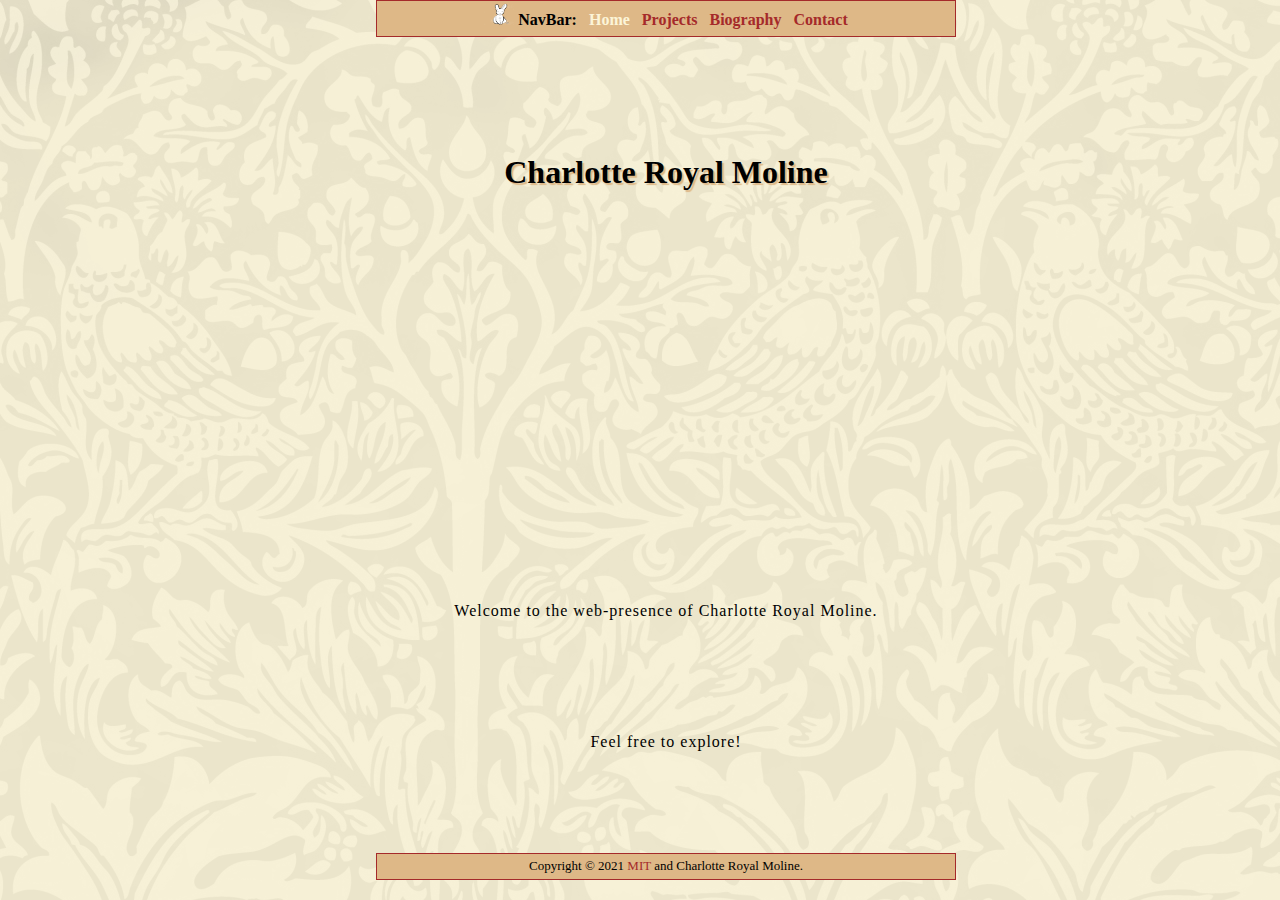
<file: index.html>
<html>
<!-- This portfolio page has been made in partial fulfillment of the requirements of MITxPro Emeritus' course: Professional Certificate in Coding: Women's Cohort - August 2021

Bio includes: 
Minimum 50 words 
Photo 
GitHub username 
Linkedin link 
Contact Information (Email address or best way to contact otherwise) 

Website includes: 
Landing page 
Projects page (2 or more Project titles; Links to GitHub repositories; Project descriptions (1 - 5 sentences per project)
Navigation Bar
Video which gives overview of your work and skills; Uploaded to Youtube; Embedded in website; Length of 2 minutes or less
Use of bootstrap, with evidence of import to GitHub pages page
-->
<head>
    <title>Charlotte Royal Moline Online</title>
    <link rel="stylesheet" href="styles.css">
</head>
<body>
    <!--Added a BootStrap NavBar and customized it-->


    <main class="content">
        <nav class="navbar" width="100%">
            <div class="container-fluid">
                    <a class="navbar-brand" href="https://Chariael.github.io/bunny.html">
                <img src="images/HazelCartoon2.png" alt="" width="30" height="24" class="d-inline-block align-text-top">
              </a>
            <span class="navbar-brand mb-0 h1">NavBar:</span>
                  <a class="nav-link-active" href="https://Chariael.github.io/index.html">Home</a>
                  <a class="nav-link" href="https://Chariael.github.io/projects.html">Projects</a>
                  <a class="nav-link" href="https://Chariael.github.io/bio.html">Biography</a>
                  <a class="nav-link" href="https://Chariael.github.io/contact.html">Contact</a>
            </div>
        </nav>
        <h1>Charlotte Royal Moline</h1>
        <div class="video">
            <iframe width="560" height="315" src="https://www.youtube.com/embed/Gx1CLKDnlT0" title="YouTube video player" frameborder="0" allow="accelerometer; autoplay; clipboard-write; encrypted-media; gyroscope; picture-in-picture" allowfullscreen></iframe>
            </video>
    </div>

    <p id="vp1"> Welcome to the web-presence of Charlotte Royal Moline.</p>
    <p id="vp2"> Feel free to explore!</p>
    
    <div class="footer">Copyright © 2021 <a href="https://www.mit.edu/">MIT</a> and Charlotte Royal Moline.</div>

    </main>
<script>

</script>
</body>

</html>
</file>
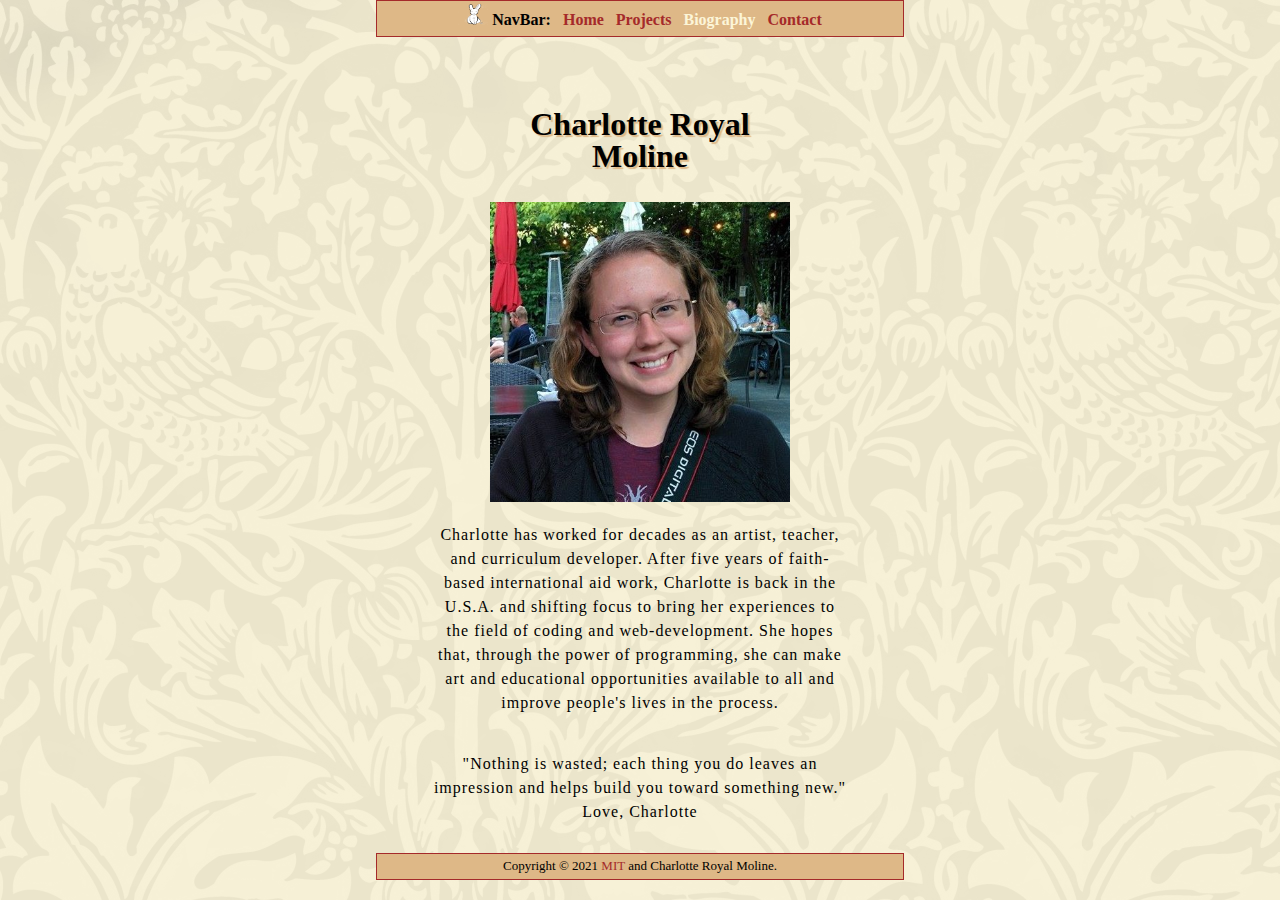
<file: bio.html>
<html>
<!-- This portfolio page has been made in partial fulfillment of the requirements of MITxPro Emeritus' course: Professional Certificate in Coding: Women's Cohort - August 2021

Bio includes: 
Minimum 50 words 
Photo 
GitHub username 
Linkedin link 
Contact Information (Email address or best way to contact otherwise) 

Website includes: 
Landing page 
Projects page (2 or more Project titles; Links to GitHub repositories; Project descriptions (1 - 5 sentences per project)
Navigation Bar
Video which gives overview of your work and skills; Uploaded to Youtube; Embedded in website; Length of 2 minutes or less
Use of bootstrap, with evidence of import to GitHub pages page
-->


<head>
    <title>Charlotte Royal Moline Online</title>
    <link rel="stylesheet" href="styles.css">
</head>
<body>
    <main class="content">

    <nav class="navbar" width="100%">
        <div class="container-fluid">
                <a class="navbar-brand" href="https://Chariael.github.io/bunny.html">
            <img src="images/HazelCartoon2.png" alt="" width="30" height="24" class="d-inline-block align-text-top">
          </a>
        <span class="navbar-brand mb-0 h1">NavBar:</span>
              <a class="nav-link" href="https://Chariael.github.io/index.html">Home</a>
              <a class="nav-link" href="https://Chariael.github.io/projects.html">Projects</a>
              <a class="nav-link-active" href="https://Chariael.github.io/bio.html">Biography</a>
              <a class="nav-link" href="https://Chariael.github.io/contact.html">Contact</a>
        </div>
    </nav>

        <h1>Charlotte Royal Moline</h1>
        <img src="images/CharlotteCafePic.jpg"
     alt="A pleasant picture of Charlotte outdoors at a cafe."
     width="300"
     title="Charlotte Royal Moline's Biography Page Picture">


    <p id="p2"> Charlotte has worked for decades as an artist, teacher, and curriculum developer. After five years of faith-based international aid work, Charlotte is back in the U.S.A. and shifting focus to bring her experiences to the field of coding and web-development. She hopes that, through the power of programming, she can make art and educational opportunities available to all and improve people's lives in the process. </p>
    <p id="p3">"Nothing is wasted; each thing you do leaves an impression and helps build you toward something new."   Love, Charlotte</p>
    <!-- <p>"Try new things and practice the ones that you like. You never know where your interests will take you"</p>-->
    
    <div class="footer">Copyright © 2021 <a href="https://www.mit.edu/">MIT</a> and Charlotte Royal Moline.</div>

    </main>

<script>

</script>
</body>

</html>
</file>
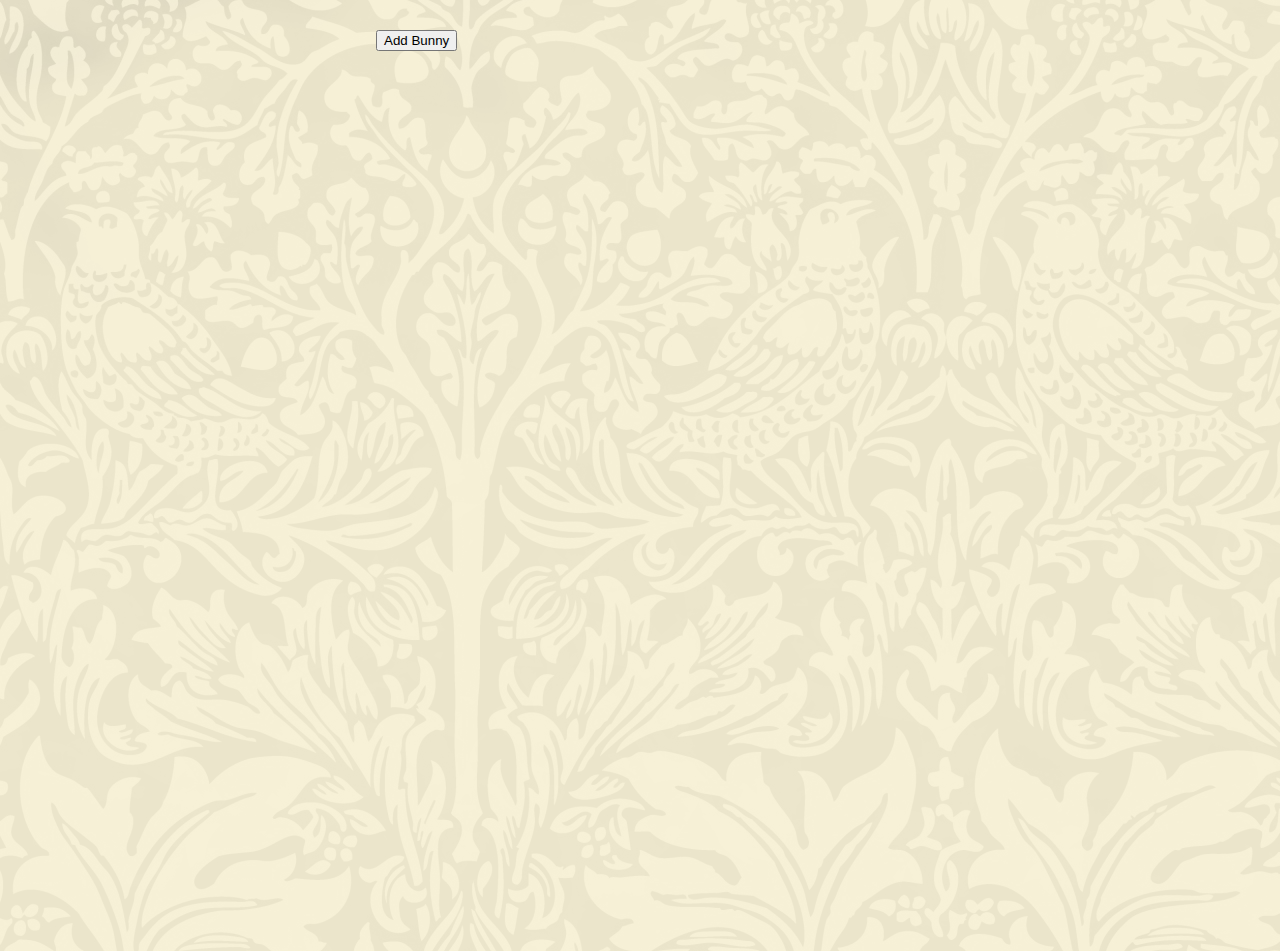
<file: bunny.html>
<!-- This portfolio page has been made in partial fulfillment of the requirements of MITxPro Emeritus' course: Professional Certificate in Coding: Women's Cohort - August 2021

Bio includes: 
Minimum 50 words 
Photo 
GitHub username 
Linkedin link 
Contact Information (Email address or best way to contact otherwise) 

Website includes: 
Landing page 
Projects page (2 or more Project titles; Links to GitHub repositories; Project descriptions (1 - 5 sentences per project)
Navigation Bar
Video which gives overview of your work and skills; Uploaded to Youtube; Embedded in website; Length of 2 minutes or less
Use of bootstrap, with evidence of import to GitHub pages page
-->
<!-- This page is, of course, just for fun-->

<html>
    <head>
        <title>Hazel's Bunny Page</title>
    <link rel="stylesheet" href="styles.css">
    </head>
    <div id='bunny'>
        <button onclick='makeOne()' width='200' height='30' style="margin-top: 30px;">Add Bunny</button>

    </div>
<main class="content">


</div>


</main>
<SCRIPT>
    var pos = 0;
    const bunArray = [
        ['images/HazelCartoon2.png']
    ];
    var direction = 0;
    const bunnies = []; // This array holds all the pacmen

    function setToRandom(scale) {
        return {
            x: Math.random() * scale,
            y: Math.random() * scale
        }
    }
    // Factory to make a PacMan at a random position
    function makeBun() {
        // returns an object with random values scaled {x: 33, y: 21}
        let position = setToRandom(750);
        // Add images to div id = game
        let bunny = document.getElementById('bunny');
        let newImg = document.createElement('img');
        newImg.style.position = 'absolute';
        newImg.src = 'images/HazelCartoon2.png';
        newImg.width = 100;
        newImg.style.left = position.x;
        newImg.style.top = position.y;
        bunny.appendChild(newImg);
        return {
            position,
            velocity,
            newImg
        }
    }

    function makeOne() {
        bunnies.push(makeBun()); // add a new bunny
    }
</SCRIPT>


</html>
</file>
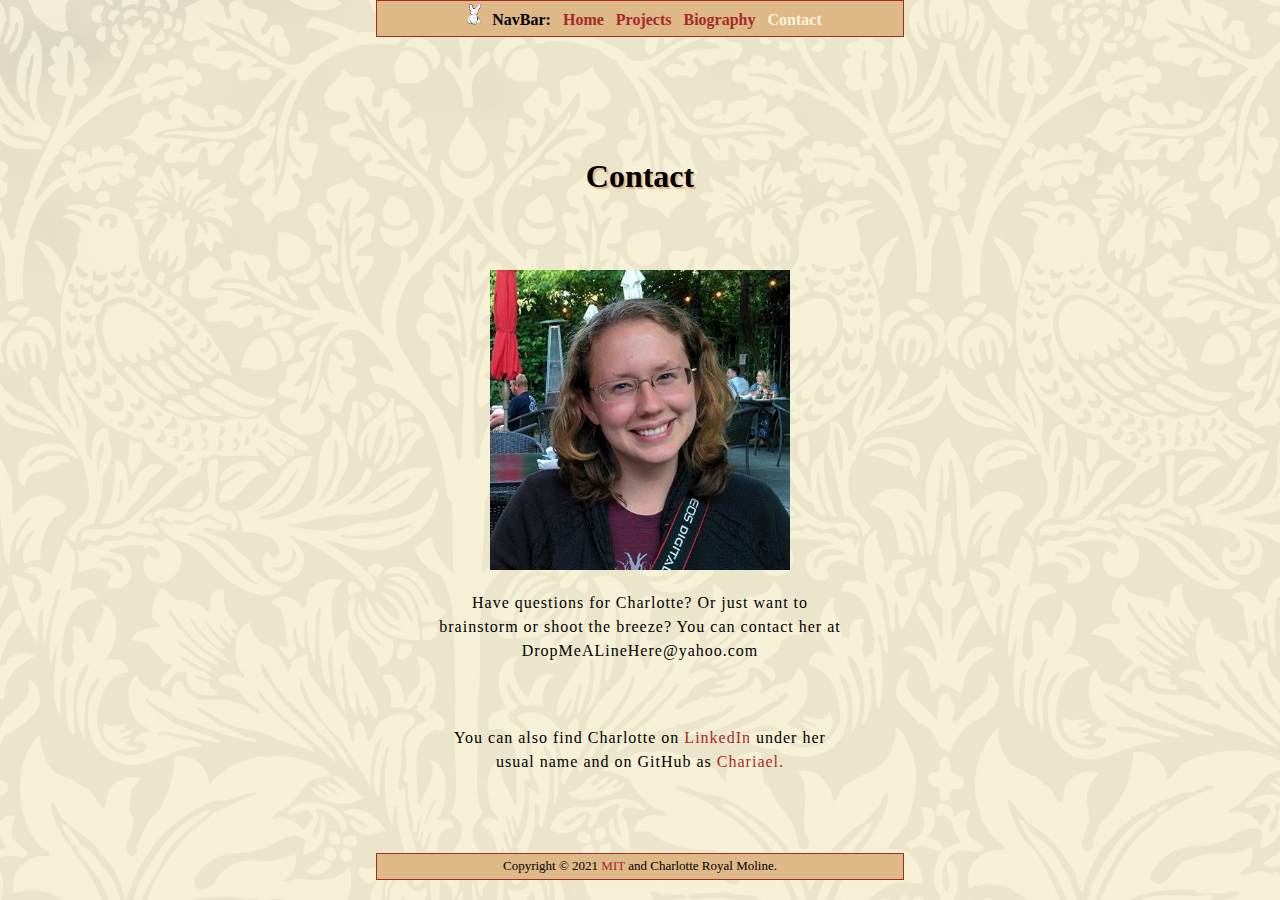
<file: contact.html>
<html>
<!-- This portfolio page has been made in partial fulfillment of the requirements of MITxPro Emeritus' course: Professional Certificate in Coding: Women's Cohort - August 2021

Bio includes: 
Minimum 50 words 
Photo 
GitHub username 
Linkedin link 
Contact Information (Email address or best way to contact otherwise) 

Website includes: 
Landing page 
Projects page (2 or more Project titles; Links to GitHub repositories; Project descriptions (1 - 5 sentences per project)
Navigation Bar
Video which gives overview of your work and skills; Uploaded to Youtube; Embedded in website; Length of 2 minutes or less
Use of bootstrap, with evidence of import to GitHub pages page
-->


<head>
    <title>Charlotte Royal Moline Online</title>
    <link rel="stylesheet" href="styles.css">
</head>
<body>
    <main class="content">

    <nav class="navbar" width="100%">
        <div class="container-fluid">
                <a class="navbar-brand" href="https://Chariael.github.io/bunny.html">
            <img src="images/HazelCartoon2.png" alt="" width="30" height="24" class="d-inline-block align-text-top">
          </a>
        <span class="navbar-brand mb-0 h1">NavBar:</span>
              <a class="nav-link" href="https://Chariael.github.io/index.html">Home</a>
              <a class="nav-link" href="https://Chariael.github.io/projects.html">Projects</a>
              <a class="nav-link" href="https://Chariael.github.io/bio.html">Biography</a>
              <a class="nav-link-active" href="https://Chariael.github.io/contact.html">Contact</a>
        </div>
    </nav>


        <h1>Contact</h1>
        <img src="images/CharlotteCafePic.jpg"
        alt="A pleasant picture of Charlotte outdoors at a cafe."
        width="300"
        title="Charlotte Royal Moline's Biography Page Picture">
    <p id="p2"> Have questions for Charlotte? Or just want to brainstorm or shoot the breeze? You can contact her at DropMeALineHere@yahoo.com</p>
    <p id="p3">You can also find Charlotte on <a href="https://www.linkedin.com/in/charlotte-royal-moline-1a989635/">LinkedIn</a> under her usual name and on GitHub as <a href="https://github.com/chariael">Chariael.</a></p>

    
    <div class="footer">Copyright © 2021 <a href="https://www.mit.edu/">MIT</a> and Charlotte Royal Moline.</div>

    </main>
<script>

</script>
</body>

</html>
</file>
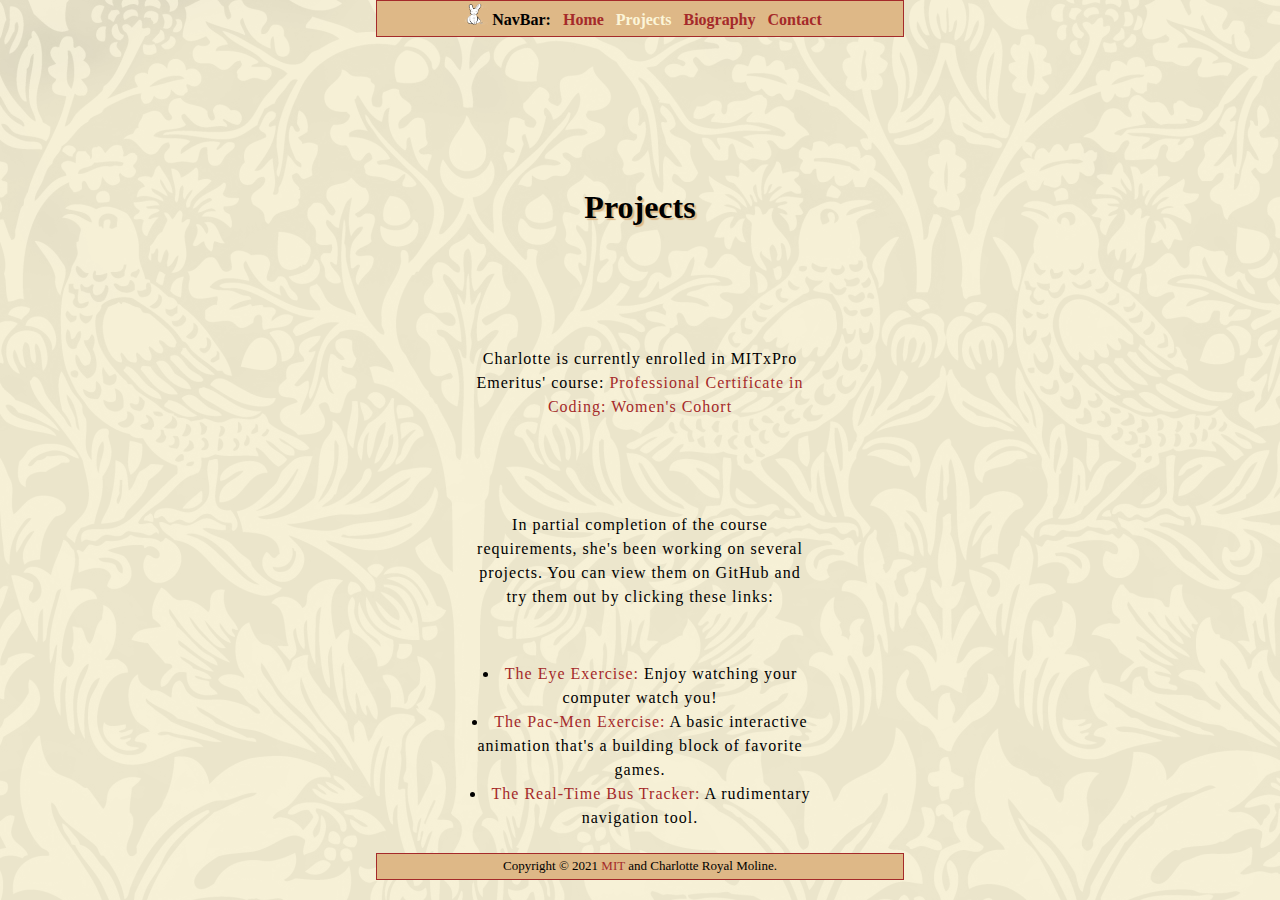
<file: projects.html>
<html>
<!-- This portfolio page has been made in partial fulfillment of the requirements of MITxPro Emeritus' course: Professional Certificate in Coding: Women's Cohort - August 2021

Bio includes: 
Minimum 50 words 
Photo 
GitHub username 
Linkedin link 
Contact Information (Email address or best way to contact otherwise) 

Website includes: 
Landing page 
Projects page (2 or more Project titles; Links to GitHub repositories; Project descriptions (1 - 5 sentences per project)
Navigation Bar
Video which gives overview of your work and skills; Uploaded to Youtube; Embedded in website; Length of 2 minutes or less
Use of bootstrap, with evidence of import to GitHub pages page
-->

<head>
    <title>Charlotte Royal Moline Online</title>
    <link rel="stylesheet" href="styles.css">
</head>
<body>
    <main class="content">
    <nav class="navbar" width="100%">
        <div class="container-fluid">
                <a class="navbar-brand" href="https://Chariael.github.io/bunny.html">
            <img src="images/HazelCartoon2.png" alt="" width="30" height="24" class="d-inline-block align-text-top">
          </a>
        <span class="navbar-brand mb-0 h1">NavBar:</span>
              <a class="nav-link" href="https://Chariael.github.io/index.html">Home</a>
              <a class="nav-link-active" href="https://Chariael.github.io/projects.html">Projects</a>
              <a class="nav-link" href="https://Chariael.github.io/bio.html">Biography</a>
              <a class="nav-link" href="https://Chariael.github.io/contact.html">Contact</a>
        </div>
    </nav>
    <h1>Projects</h1>
    <p> Charlotte is currently enrolled in MITxPro Emeritus' course: <a href="https://xpro.mit.edu/programs/program-v1:xPRO+PCCxW+R1/">Professional Certificate in Coding: Women's Cohort</a></p>
    <p id="p2" style="grid-column: 2/5;"> In partial completion of the course requirements, she's been working on several projects. You can view them on GitHub and try them out by clicking these links: 
        <div id="p3" style="grid-column: 2/5;">
        <li><a href="https://github.com/Chariael/Eye-Exercise">The Eye Exercise:</a> Enjoy watching your computer watch you! </li>
        <li><a href="https://github.com/Chariael/PacMen-Exercise">The Pac-Men Exercise:</a> A basic interactive animation that's a building block of favorite games.</li>
        <li><a href="https://github.com/Chariael/Real-Time-Bus-Tracker">The Real-Time Bus Tracker:</a> A rudimentary navigation tool.</li>
        </div>
    </p>
    <div class="footer" style="grid-row: 8;">Copyright © 2021 <a href="https://www.mit.edu/">MIT</a> and Charlotte Royal Moline.</div>

    </main>
<script>

</script>
</body>

</html>
</file>
<file: styles.css>
/*
This portfolio page has been made in partial fulfillment of the requirements of MITxPro Emeritus' course: Professional Certificate in Coding: Women's Cohort - August 2021

Styling includes: 
Font Color 
Image (1 or more) 
Styled links: links should not just be blue and underlined 
Navigation 
Makes use of grid layout (look at code for this, direct link to CSS file is uploaded) [sic] Note: These guidelines are from the course materials. The author of this page is not responsible for their lack of clarity. ()^_^
*/
/*Alphabetically arranged:*/

a {
    color: brown;
    text-decoration: none;
}
a:active {
    color: #FCF5D8;
}
a:hover {
    color: chocolate;
}
body {
    font: 1em/150% Georgia; padding: 1em; margin: 0 auto; max-width: 33em;
    margin: 0 auto;
    padding: 0 20px 20px 20px;
    }
    
    .content{
        display: grid;
        grid-template-columns: repeat(5, 5fr);
        grid-template-rows: repeat(5, 1fr);
        gap: 5px;
        height:100%;
        width: 100%;
        position: relative; 
    }
    .footer {
        background-color: burlywood;
        border: 1px solid brown;
        font-size: small;
        grid-column: 1/6;
        grid-row: 6;
        height: 25px;
        margin-top: 8px;
        position: relative;        
        text-align: center;
        }
        
    
h1 {
    color: black;
    font-weight: bold;
    gap: 7px;
    grid-row: 2;
    text-shadow: 2px 2px 1px burlywood;
    text-align: center;
    line-height: 1;
    margin: 25;
    }
html {
    background-color: #FCF5D8;
    background-image: url("images/birds-rabbit-floral-wallpaper3.png");
    }
img{
    grid-column: 3;
    grid-row: 3;
    }
main {
  display: grid;
  grid-template-columns:
  minmax(5rem, 5fr)
  minmax(auto, 65ch)
  minmax(5rem, 5fr);
    }
      /* Center all children */
    main > * {
        grid-column: 3;
    }
    .navbar{
        background-color: burlywood;
        border: 1px solid brown;
        font-weight: bold;
        grid-column: 1/6;
        grid-row: 1;
        height: 35px;
        position: relative;
        text-align: center;
    } 
    .nav-link{
        align-items: center;
        gap: 5px;
        letter-spacing: normal;
        margin-left: 8px;
        word-spacing: 5em;
    } 
    .nav-link-active{
        color: #FCF5D8;
        margin-left: 8px;
    }
p {
    grid-column: 2/5;
    grid-row: 3;
    font-size: 16px;
    line-height: 1.5;
    letter-spacing: 1px;
    text-align: center;
    word-wrap: normal;
    }
        
    #p2 {
        grid-column: 2/5;
        grid-row: 4;
        font-size: 16px;
        line-height: 1.5;
        letter-spacing: 1px;
        text-align: center;
        word-wrap: normal;
        }
    #p3{
        grid-column: 2/5;
        grid-row: 5;
        font-size: 16px;
        line-height: 1.5;
        letter-spacing: 1px;
        text-align: center;
        word-wrap: normal;
    }

    #pp1 {
        grid-column: 2/5;
        grid-row: 3/4;
        font-size: 16px;
        line-height: 1.5;
        letter-spacing: 1px;
        text-align: center;
        word-wrap: normal;
        }

video{
    grid-column: 3;
    grid-row: 3;
}
    #vp1 {
        grid-row: 4;
        font-size: 16px;
        line-height: 1.5;
        letter-spacing: 1px;
        text-align: center;
        }
    #vp2 {
        grid-row: 5;
        font-size: 16px;
        line-height: 1.5;
        letter-spacing: 1px;
        text-align: center;
    }
</file>
